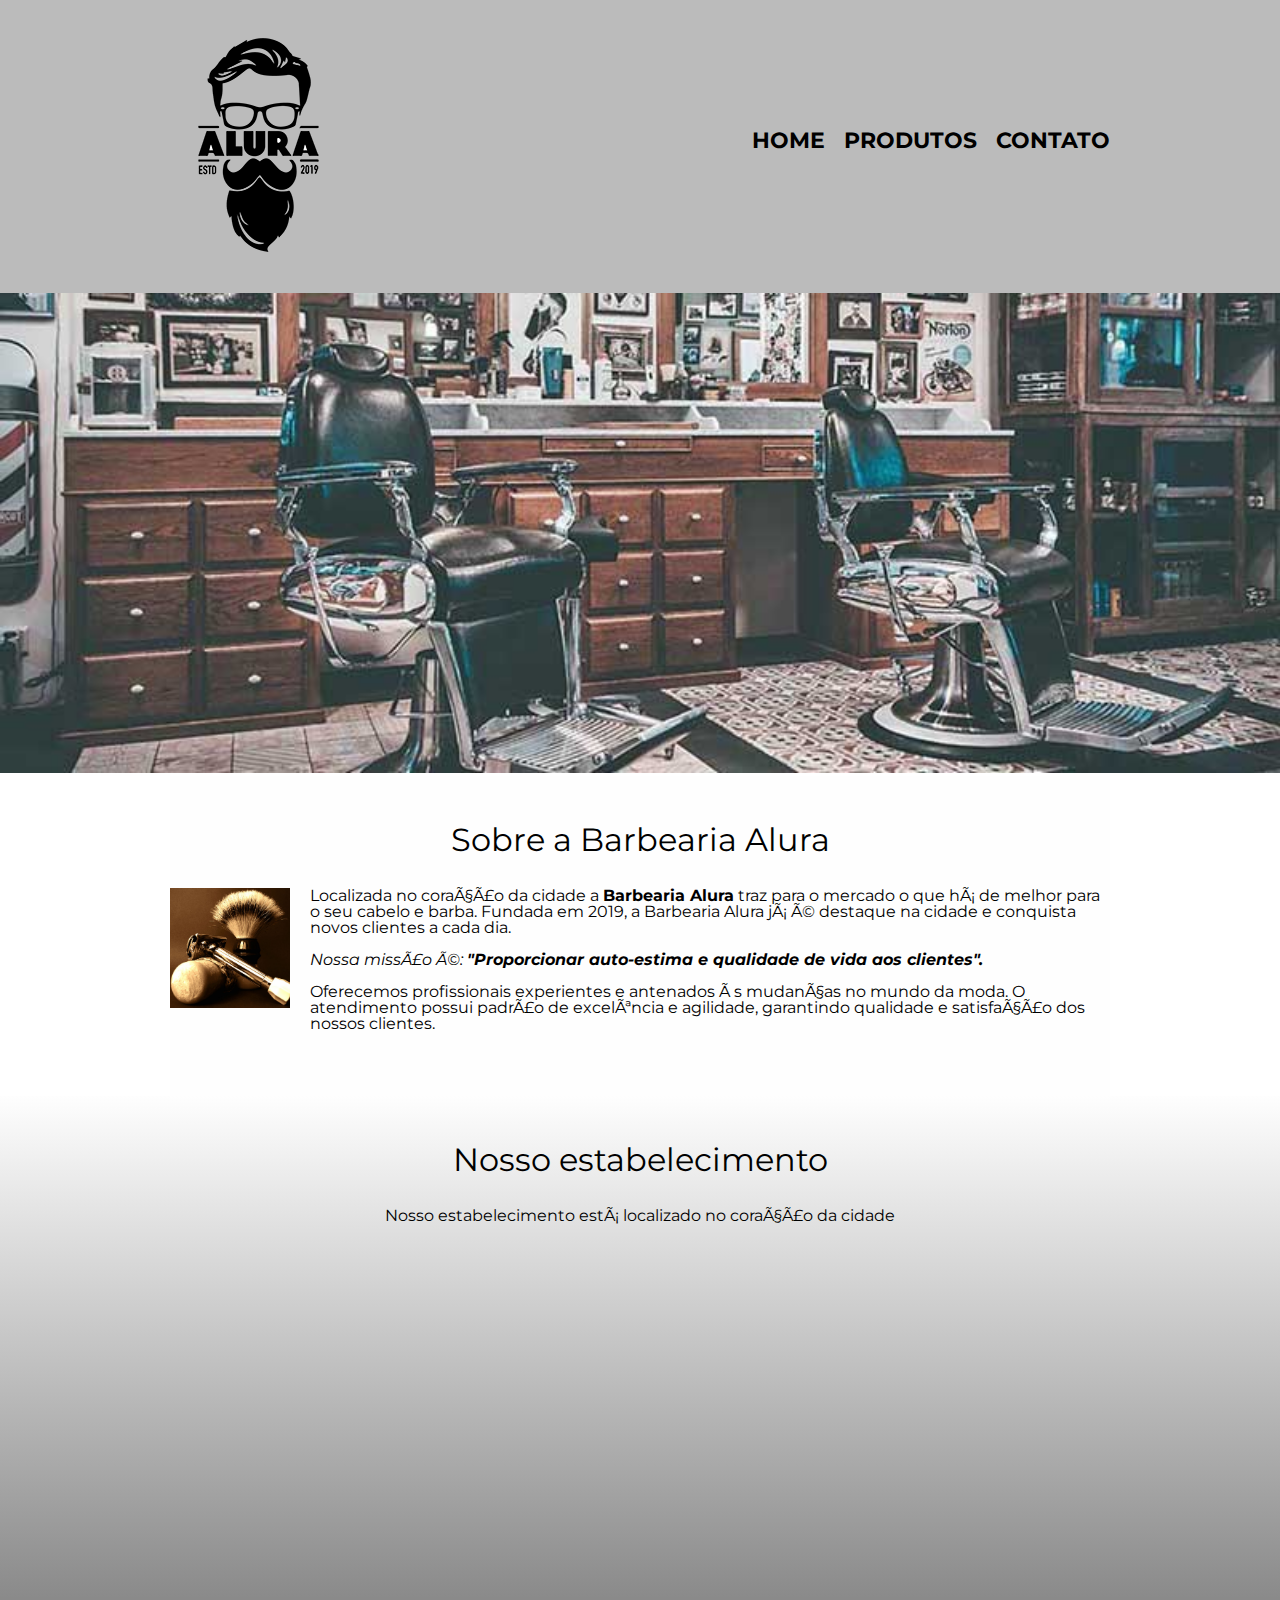
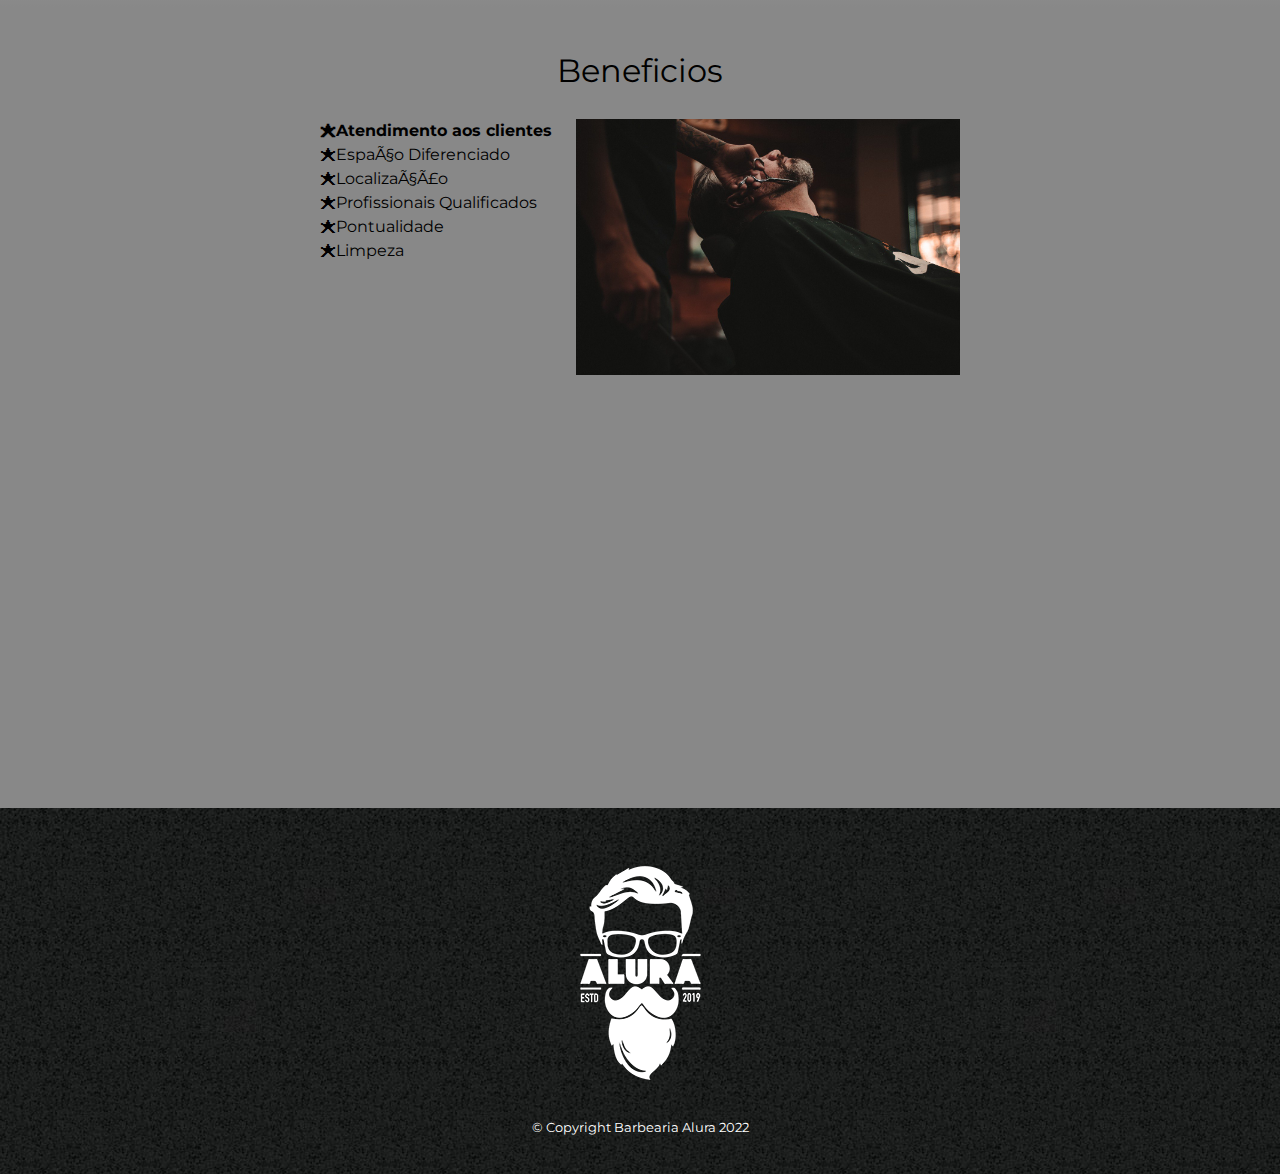
<file: index.html>
<!DOCTYPE html>

<html lang="pt-br">
	<head>
		<meta charsets="UTF-8">
		<meta name="viewport" content="width=device-width">
		<title>Barbearia Alura</title>
		<link rel="stylesheet" href="reset.css">
		<link rel="stylesheet" href="style.css">
		<link rel="preconnect" href="https://fonts.googleapis.com">
		<link rel="preconnect" href="https://fonts.gstatic.com" crossorigin>
		<link href="https://fonts.googleapis.com/css2?family=Montserrat:wght@100&display=swap" rel="stylesheet">
	</head>

	<body>
		<header>
			<div class="caixa">
			<h1><img src="logo.png"></h1>
		<nav>
			<ul>
				<li><a href="index.html">Home</a></li>
				<li><a href="produtos.html">Produtos</a></li>
				<li><a href="contato.html">Contato</a></li>
			</ul>
		</nav>
	</div>
		</header>
		<img class="banner" src="banner.jpg">

		<main>
			<section class="principal">
				<h2 class="titulo-principal">Sobre a Barbearia Alura</h2>

				<img class="utensilios" src="utensilios.jpg" alt="Utensilios de barbeiro">

				<p>Localizada no coração da cidade a <strong>Barbearia Alura</strong> traz para o mercado o que há de melhor para o seu cabelo e barba. Fundada em 2019, a Barbearia Alura já é destaque na cidade e conquista novos clientes a cada dia.</p>

				<p id="missao"><em>Nossa missão é: <strong>"Proporcionar auto-estima e qualidade de vida aos clientes".</strong></em></p>

				<p>Oferecemos profissionais experientes e antenados às mudanças no mundo da moda. O atendimento possui padrão de excelência e agilidade, garantindo qualidade e satisfação dos nossos clientes.</p>
			</section>
		
		<section class="mapa">
			<h3 class="titulo-principal">Nosso estabelecimento</h3>
			<p>Nosso estabelecimento está localizado no coração da cidade</p>

			<div class="mapa-conteudo">
				<iframe src="https://www.google.com/maps/embed?pb=!1m18!1m12!1m3!1d116948.26134480978!2d-46.78173654179689!3d-23.653304799999987!2m3!1f0!2f0!3f0!3m2!1i1024!2i768!4f13.1!3m3!1m2!1s0x94ce51aaf11432ad%3A0x4578b756c7a1a2e7!2sUNINOVE%20-%20Campus%20Santo%20Amaro!5e0!3m2!1spt-BR!2sbr!4v1650460860422!5m2!1spt-BR!2sbr" width="100%" height="300" style="border:0;" allowfullscreen="" loading="lazy" referrerpolicy="no-referrer-when-downgrade"></iframe>
			</div>
		</section>

		<section class="beneficios">
		<h3 class="titulo-principal">Beneficios</h3>
	<div class="conteudo-beneficios">	
		<ul class="lista-beneficios">
			<li class="itens">Atendimento aos clientes</li>
			<li class="itens">Espaço Diferenciado</li>
			<li class="itens">Localização</li>
			<li class="itens">Profissionais Qualificados</li>
			<li class="itens">Pontualidade</li>
			<li class="itens">Limpeza</li>
		</ul><img src="beneficios.jpg" class="imagem-beneficios">
	</div>	
		<div class="video">
			<iframe width="100%" height="315" src="https://www.youtube.com/embed/wcVVXUV0YUY" title="YouTube video player" frameborder="0" allow="accelerometer; autoplay; clipboard-write; encrypted-media; gyroscope; picture-in-picture" allowfullscreen></iframe>
		</div>
	</section>
	</main>	

		<footer>
			<img src="logo-branco.png">
			<p class="copyright">&copy; Copyright Barbearia Alura 2022</p>
		</footer>
		</section>
	</body>
</html>
</file>
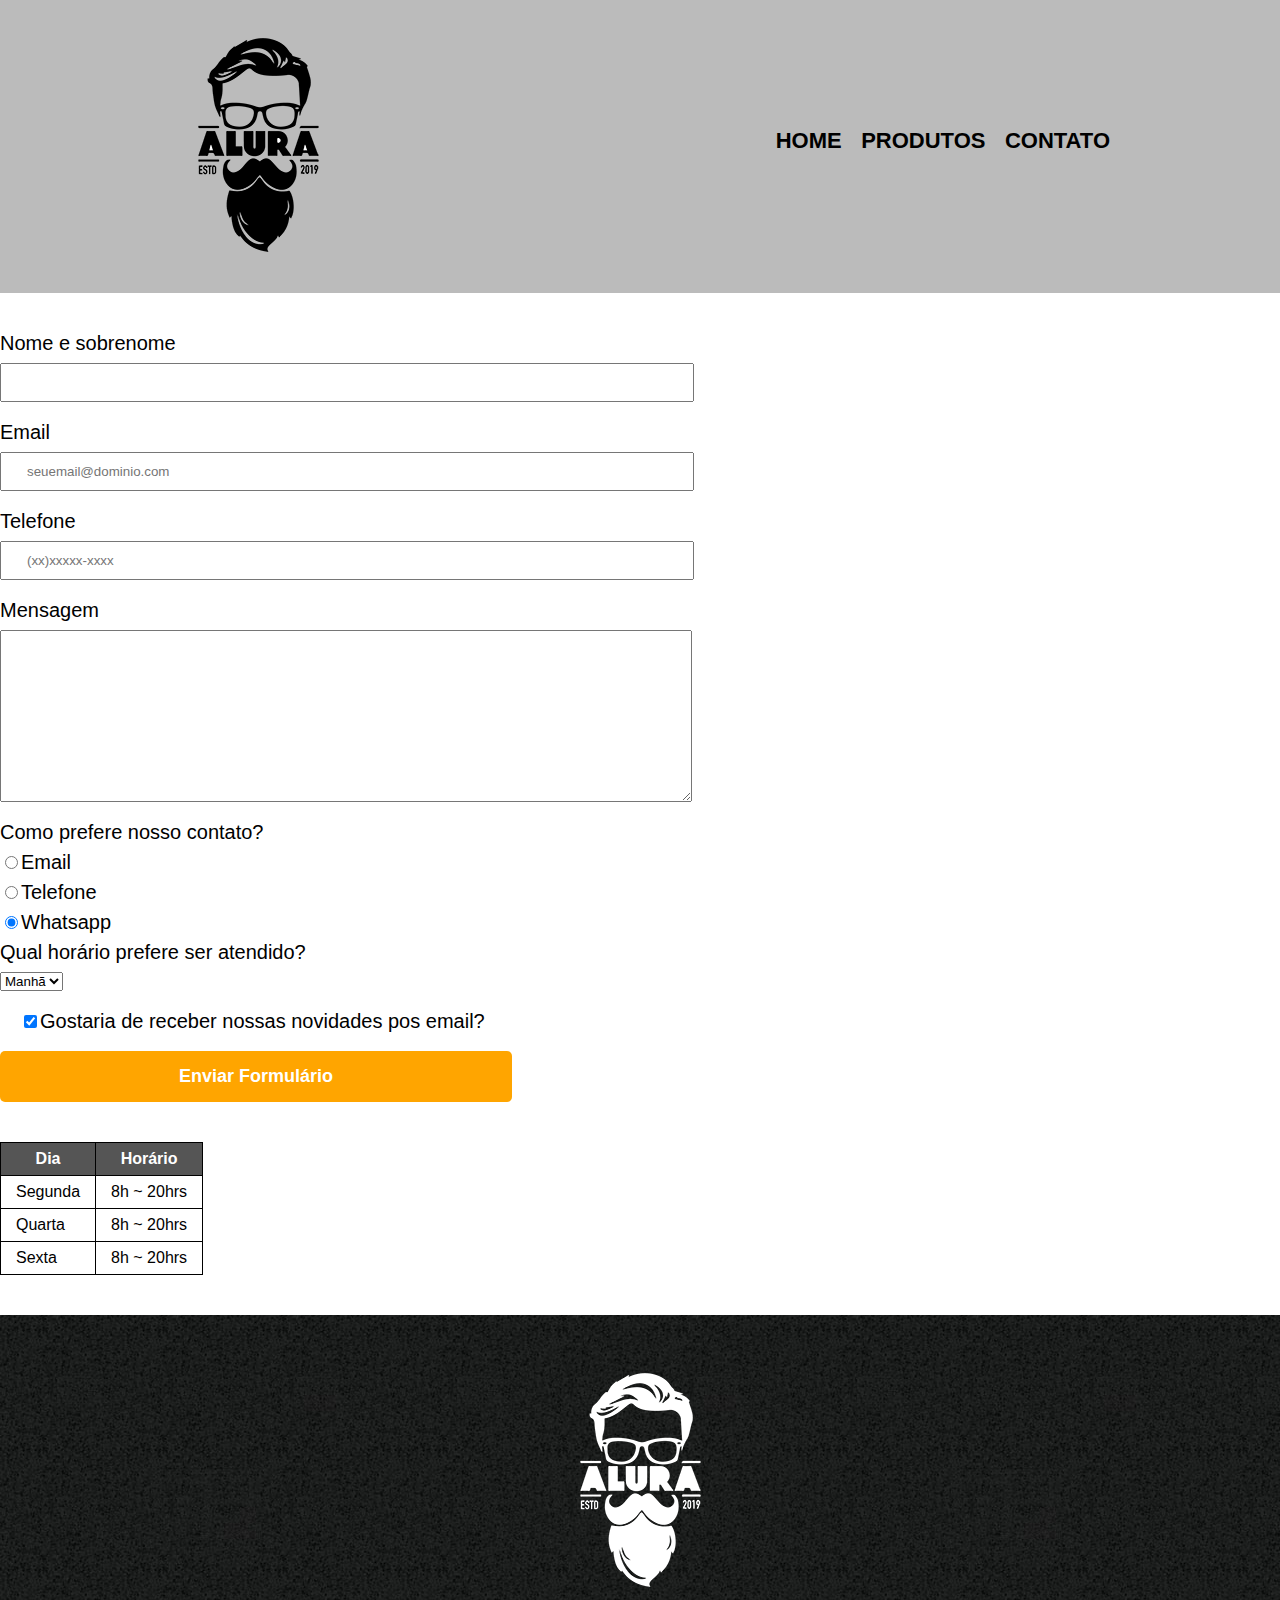
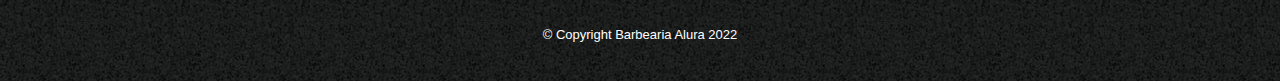
<file: contato.html>
<!DOCTYPE html>
<html> 
	<head>
		<meta charset="UTF-8">
		<title>Contato - Barbearia Alura</title>
		<link rel="stylesheet" href="reset.css">
		<link rel="stylesheet" href="style.css">
	</head>
	<body>
		<header>
			<div class="caixa">
			<h1><img src="logo.png" alt="Logo da Barbearia Alura"></h1>
		<nav>
			<ul>
				<li><a href="index.html">Home</a></li>
				<li><a href="produtos.html">Produtos</a></li>
				<li><a href="contato.html">Contato</a></li>
			</ul>
		</nav>
	</div>
		</header>


		<main>
			<form>
				<label for="nomesobrenome">Nome e sobrenome</label>
				<input type="text" id="nomesobrenome" class="input-padrao" required>

				<label for="email">Email</label>
				<input type="email" id="email" class="input-padrao" required placeholder="seuemail@dominio.com">

				<label for="telefone">Telefone</label>
				<input type="tel" id="telefone" class="input-padrao" required placeholder="(xx)xxxxx-xxxx">

				<label for="mensagem">Mensagem</label>	
				<textarea cols="70" rows="10" id="mensagem" class="input-padrao"></textarea>

			<fieldset>
				<legend>Como prefere nosso contato?</legend>
				<label for="radio-email"><input type="radio" name="contato" value="email" id="radio-email">Email</label>
				
				<label for="radio-telefone"><input type="radio" name="contato" value="telefone" id="radio-telefone">Telefone</label>
				
				<label for="radio-whatsapp"><input type="radio" name="contato" value="whatsapp" id="radio-whatsapp" checked>Whatsapp</label>
			</fieldset>

				<fieldset>
					<legend>Qual horário prefere ser atendido?</legend>
						<select>
							<option>Manhã</option>
							<option>Tarde</option>
							<option>Noite</option>
						</select>
				</fieldset>		
				<label class="checkbox"><input type="checkbox" checked>Gostaria de receber nossas novidades pos email?</label>
				<input type="submit" value="Enviar Formulário" class="enviar">
			</form>

			<table>
				<thead>
					<tr>
						<th>Dia</th>
						<th>Horário</th>
					</tr>
				</thead>
				<tbody>
				<tr>
					<td>Segunda</td>
					<td>8h ~ 20hrs</td>
				</tr>
				<tr>
					<td>Quarta</td>
					<td>8h ~ 20hrs</td>
				</tr>
				<tr>
					<td>Sexta</td>
					<td>8h ~ 20hrs</td>
				</tr>
			</tbody>
			</table>
		</main>	
		
		<footer>
			<img src="logo-branco.png" alt="Logo da Barbearia Alura">
			<p class="copyright">&copy; Copyright Barbearia Alura 2022</p>
		</footer>
	</body>
</html>
</file>
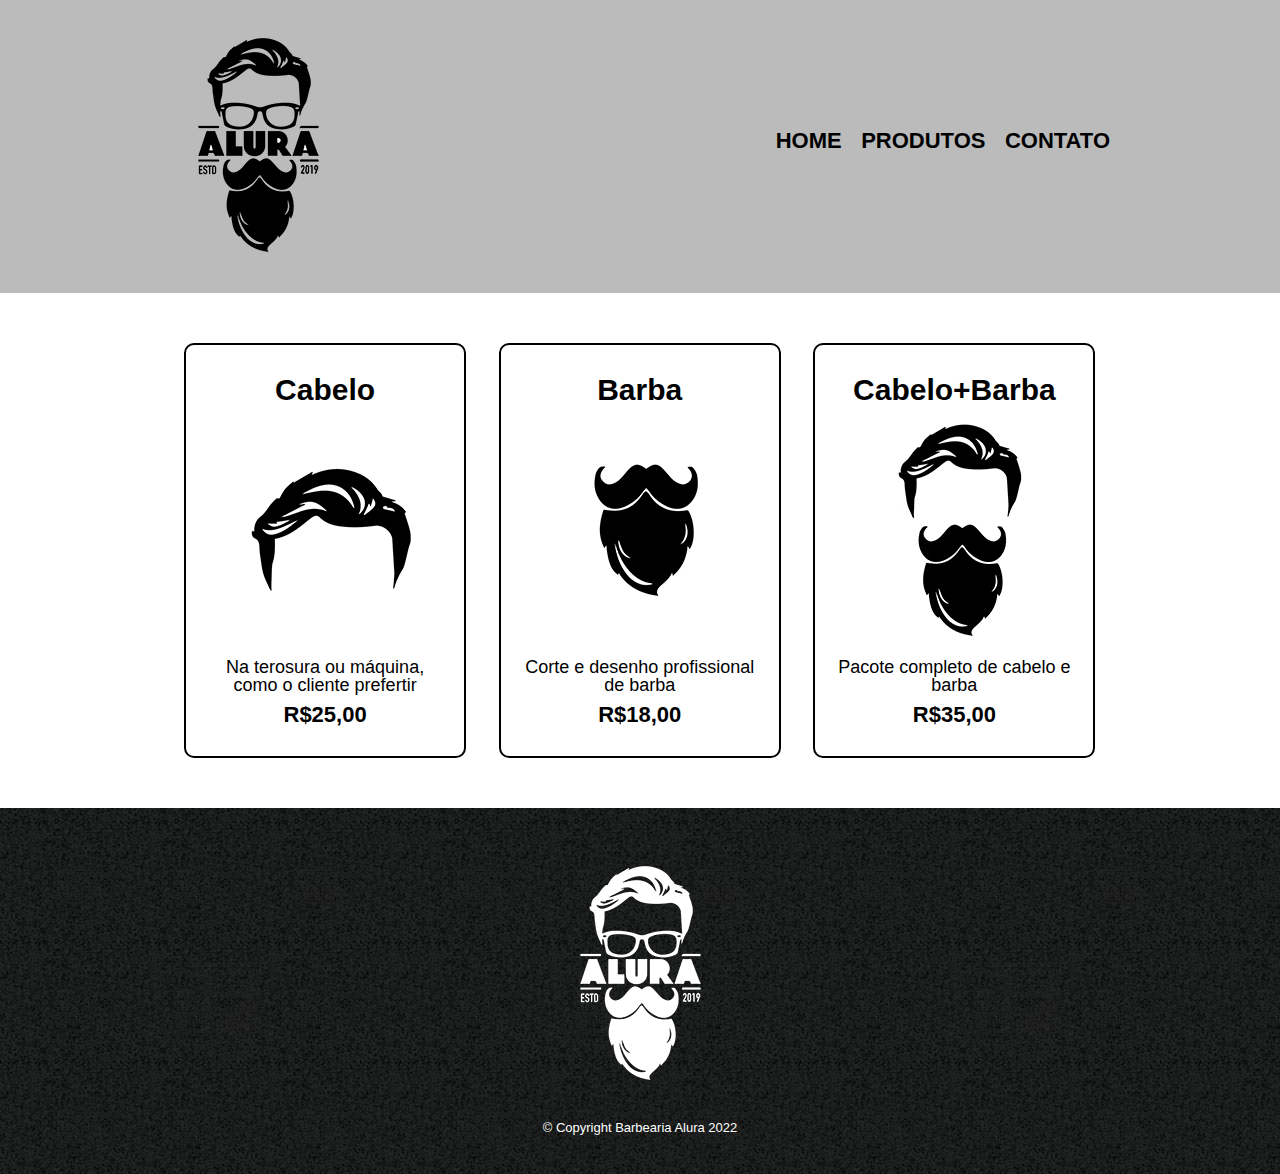
<file: produtos.html>
<!DOCTYPE html>
<html> 
	<head>
		<meta charset="UTF-8">
		<title>Prdutos - Barbearia Alura</title>
		<link rel="stylesheet" href="reset.css">
		<link rel="stylesheet" href="style.css">
	</head>
	<body>
		<header>
			<div class="caixa">
			<h1><img src="logo.png"></h1>
		<nav>
			<ul>
				<li><a href="index.html">Home</a></li>
				<li><a href="produtos.html">Produtos</a></li>
				<li><a href="contato.html">Contato</a></li>
			</ul>
		</nav>
	</div>
		</header>

		<main>
			<ul class="produtos">
			<li>
				<h2>Cabelo</h2>
				<img src="cabelo.jpg">
				<p class="produto-descricao">Na terosura ou máquina, como o cliente prefertir</p>
				<p class="produto-preco">R$25,00</p>
			</li>
			<li>
				<h2>Barba</h2>
				<img src="barba.jpg">
				<p class="produto-descricao">Corte e desenho profissional de barba</p>
				<p class="produto-preco">R$18,00</p>
			</li>
			<li>
				<h2>Cabelo+Barba</h2>
				<img src="cabelo+barba.jpg">
				<p class="produto-descricao">Pacote completo de cabelo e barba</p>
				<p class="produto-preco">R$35,00</p>
			</li>
		</ul>
		</main>

		<footer>
			<img src="logo-branco.png">
			<p class="copyright">&copy; Copyright Barbearia Alura 2022</p>
		</footer>
	</body>
</html>
</file>
<file: style.css>
body {
	font-family: 'Montserrat', sans-serif;
}
header {
	background: #bbbbbb;
	padding: 20px 0;
}
.caixa {
	position: relative;
	width: 940px;
	margin: 0 auto;
}
nav {
	position: absolute;
	top: 110px;
	right: 0;
}
nav li {
	display:  inline;
	margin: 0 0 0 15px;
}
nav a {
	text-transform: uppercase;
	color: #000000;
	font-weight: bold;
	font-size: 22px;
	text-decoration: none;
}
nav a:hover {
	color: #C78C19;
	text-decoration: underline;
} 
.produtos {
	width: 940px;
	margin: 0 auto;
	padding: 50px 0;

}
.produtos li {
	display: inline-block;
	text-align: center;
	width: 30%;
	vertical-align: top;
	margin: 0 1.5%;
	padding: 30px 20px;
	box-sizing: border-box;
	border: 2px solid #000000;
	border-radius: 10px;
}
.produtos li:hover {
	border-color: #C78C19;
}
.produtos li:active {
	border-color: #088C19;
}
.produtos li:hover h2 {
	font-size: 34px;
}
.produtos h2 {
	font-size: 30px;
	font-weight: bold;
}
.produto-descricao {
	font-size: 18px;
}
.produto-preco {
	font-size: 22px;
	font-weight: bold;
	margin-top: 10px;
}
footer {
	text-align: center;
	background: url("bg.jpg");
	padding: 40px 0;
}
.copyright {
	color: #FFFFFF;
	font-size: 13px;
	margin: 20px 0 0;
}
main {

}
form {
	margin: 40px 0;
}
form label, form legend {
	display: block;
	font-size: 20px;
	margin: 0 0 10px;
}
.input-padrao {
	display: block;
	margin: 0 0 20px;
	padding: 10px 25px;
	width: 50%;
}
.checkbox {
	margin: 20px 20px;
}
.enviar {
	width: 40%;
	padding: 15px 0;
	background: orange;
	color: white;
	font-weight: bold;
	font-size: 18px;
	border: none;
	border-radius: 5px;
	transition: 1s all;
	cursor: pointer;
}
.enviar:hover {
	background: darkorange;
	transform: scale(1.2);

}
table {
	margin: 20px 0 40px;
}
thead {
	background: #555555;
	color: white;
	font-weight: bold;
}
td, th {
	border: 1px solid #000000;
	padding: 8px 15px ;
}

/* css da pagina inicial */
.banner {
	width: 100%;
}
.titulo-principal {
	text-align: center;
	font-size: 2em;
	margin: 0 0 1em;
	clear: left;
}
.principal {
	padding: 3em 0;
	background: #FEFEFE;
	width: 940px;
	margin: 0 auto;
}
.principal p {
	margin: 0 0 1em;
}
.principal strong {
	font-weight: bold;
}
.principal em {
	font-style: italic;
}
.utensilios {
	width: 120px;
	float: left;
	margin: 0 20px 20px 0;
}
.mapa {
	padding: 3em 0;
	background: linear-gradient(#FEFEFE, #888888);
}
.mapa-conteudo {
	width: 940px;
	margin: 0 auto;
}
.mapa p {
	margin: 0 0 2em;
	text-align: center;
}
.beneficios {
	padding: 3em 0;
	background: #888888;
}
.conteudo-beneficios {
	width: 640px;
	margin: 0 auto;
}
.lista-beneficios {
	width: 40%;
	display: inline-block;
	vertical-align: top;
}
.itens {
	line-height: 1.5;
}
.itens:first-child {
	font-weight: bold;
}
.itens:before {
	content: "🟊";
}
.imagem-beneficios {
	width: 60%;
}
.video {
	width: 560px;
	margin: 2em auto;
}
@media screen and (max-width: 480px) {
	.caixa, .principal, .conteudo-beneficios, .mapa-conteudo, .video {
		width: auto;
	}
	h1 {
		text-align: center;
	}
	nav {
		potision: static;
	}
	.lista-beneficios, .imagem-beneficios {
		width: 100%;
	}
	}
</file>
